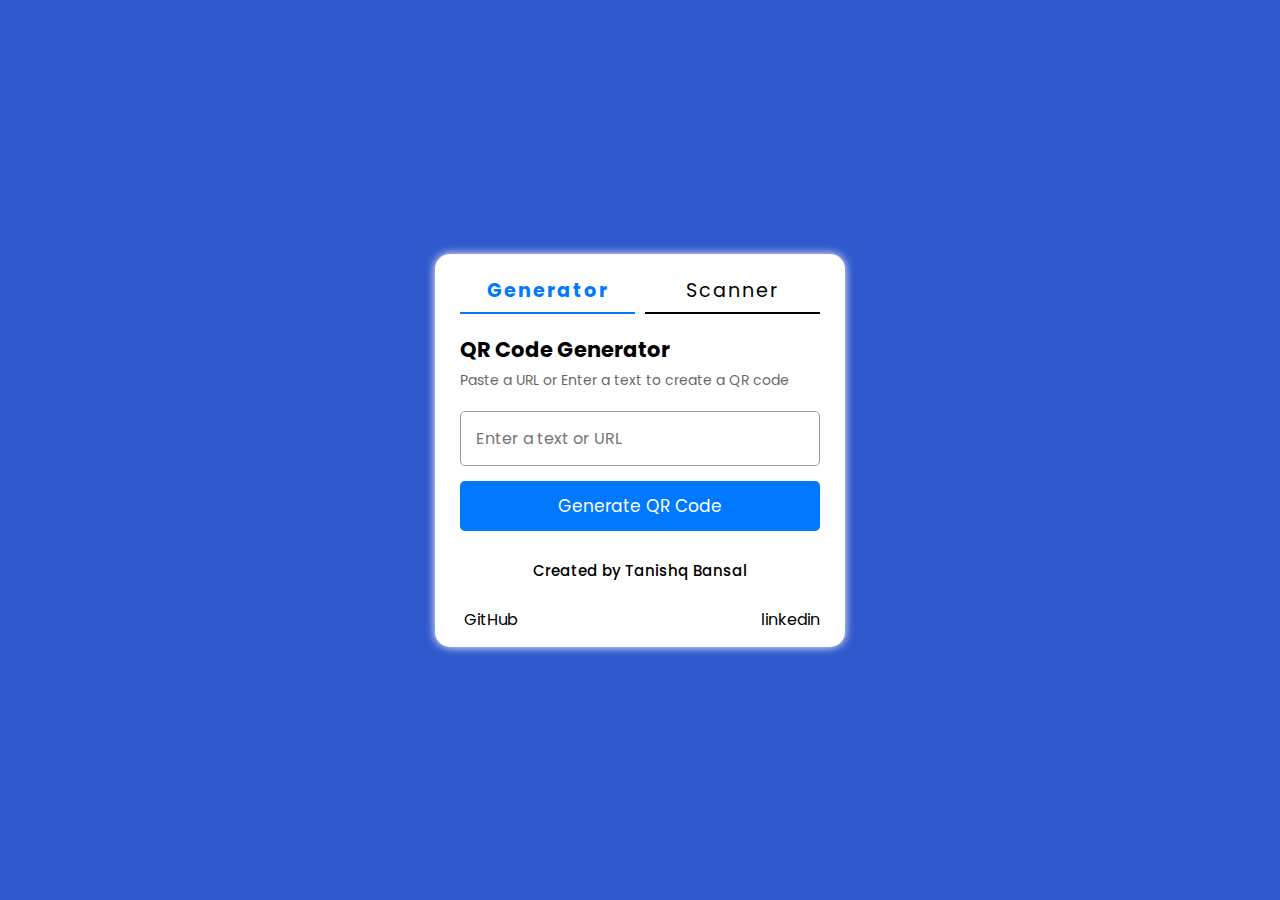
<file: qr-code-generator-main/index.html>
<!DOCTYPE html>
<html lang="en">

<head>
    <meta charset="UTF-8">
    <meta name="viewport" content="width=device-width, initial-scale=1.0">
    <title>QR Code || Tanishq Bansal</title>
    <link rel="shortcut icon" href="./images/favicon.png" type="image/x-icon">
    <link rel="stylesheet" href="css/style.css">
    <link rel="stylesheet" href="css/generator.css">
    <link rel="stylesheet" href="css/scanner.css">
    <link rel="stylesheet" href="https://cdnjs.cloudflare.com/ajax/libs/font-awesome/6.4.0/css/all.min.css"
        integrity="sha512-iecdLmaskl7CVkqkXNQ/ZH/XLlvWZOJyj7Yy7tcenmpD1ypASozpmT/E0iPtmFIB46ZmdtAc9eNBvH0H/ZpiBw=="
        crossorigin="anonymous" referrerpolicy="no-referrer" />
</head>

<body>
    <div class="container">
        <nav>
            <button class="nav-gene active">Generator</button>
            <button class="nav-scan">Scanner</button>

        </nav>
        <div class="generator">
            <h1>QR Code Generator</h1>
            <p>Paste a URL or Enter a text to create a QR code</p>

            <div class="generator-form">
                <input type="text" placeholder="Enter a text or URL">
                <button>Generate QR Code</button>
            </div>

            <div class="generator-img">
                <img src="./images/qr-code.png" alt="qr-code">
            </div>

            <div class="generator-btn ">
                <button class="btn-link">Download <i class="fa-solid fa-download"></i></button>
            </div>

        </div>

        <div class="scanner" style="display: none;">
            <h1>
                QR Code Scanner or Reader<i class="fa-solid fa-camera"></i><i class="fa-solid fa-circle-stop"></i>
            </h1>

            <form class="scanner-form">
                <input type="file" accept="image/*" hidden>
                <img src="images/qr-code.png" alt="">

                <div class="content">
                    <i class="fa-solid fa-cloud-arrow-up"></i>
                    <p>Uplaod QR Code to scan</p>
                </div>
            </form>

            <div class="scanner-details">
                <textarea disabled>Under Development</textarea>
                <div class="btn">
                    <button class="close">Close</button>
                    <button class="copy">Copy</button>
                </div>
            </div>


        </div>
        <footer>
            <h4>Created by Tanishq Bansal</h4>
            <div class="icon2">
                <a href="https://github.com/Tanishq1627" target="_blank">
                    <p><i class="fa-brands fa-github fa-2xl"></i> &nbsp;GitHub</p>
                </a>
                <a href="https://www.linkedin.com/in/tanishq-bansal-8b91b8287/" target="_blank">
                    <p><i class="fa-brands fa-linkedin fa-2xl"></i>&nbsp; linkedin</p>
                </a>
            </div>
        </footer>
    </div>
    <script src="js/main.js"></script>
    <script src="js/generator.js"></script>
</body>

</html>
</file>
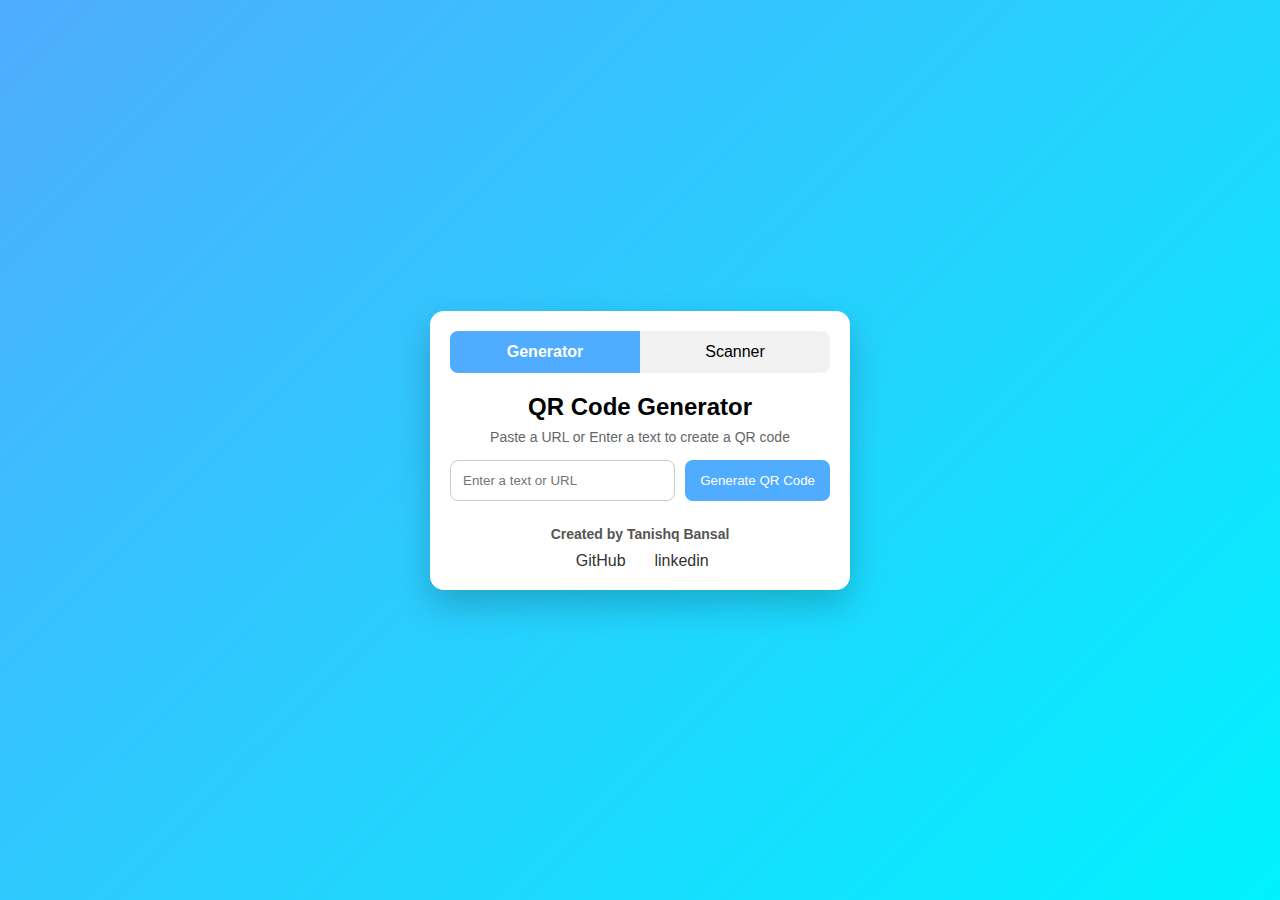
<file: qr-code-generator/index.html>
<!DOCTYPE html>
<html lang="en">

<head>
    <meta charset="UTF-8">
    <meta name="viewport" content="width=device-width, initial-scale=1.0">
    <title>QR Code || Tanishq Bansal</title>
    <link rel="shortcut icon" href="./images/favicon.png" type="image/x-icon">
    <link rel="stylesheet" href="style.css">
    <link rel="stylesheet" href="generator.css">
    <link rel="stylesheet" href="scanner.css">
    <link rel="stylesheet" href="https://cdnjs.cloudflare.com/ajax/libs/font-awesome/6.4.0/css/all.min.css"
        integrity="sha512-iecdLmaskl7CVkqkXNQ/ZH/XLlvWZOJyj7Yy7tcenmpD1ypASozpmT/E0iPtmFIB46ZmdtAc9eNBvH0H/ZpiBw=="
        crossorigin="anonymous" referrerpolicy="no-referrer" />
</head>

<body>
    <div class="container">
        <nav>
            <button class="nav-gene active">Generator</button>
            <button class="nav-scan">Scanner</button>

        </nav>
        <div class="generator">
            <h1>QR Code Generator</h1>
            <p>Paste a URL or Enter a text to create a QR code</p>

            <div class="generator-form">
                <input type="text" placeholder="Enter a text or URL">
                <button>Generate QR Code</button>
            </div>

            <div class="generator-img">
                <img src="./images/qr-code.png" alt="qr-code">
            </div>

            <div class="generator-btn ">
                <button class="btn-link">Download <i class="fa-solid fa-download"></i></button>
            </div>

        </div>

        <div class="scanner" style="display: none;">
            <h1>
                QR Code Scanner or Reader<i class="fa-solid fa-camera"></i><i class="fa-solid fa-circle-stop"></i>
            </h1>

            <form class="scanner-form">
                <input type="file" accept="image/*" hidden>
                <img src="images/qr-code.png" alt="">

                <div class="content">
                    <i class="fa-solid fa-cloud-arrow-up"></i>
                    <p>Uplaod QR Code to scan</p>
                </div>
            </form>

            <div class="scanner-details">
                <textarea disabled>Under Development</textarea>
                <div class="btn">
                    <button class="close">Close</button>
                    <button class="copy">Copy</button>
                </div>
            </div>


        </div>
        <footer>
            <h4>Created by Tanishq Bansal</h4>
            <div class="icon2">
                <a href="https://github.com/Tanishq1627" target="_blank">
                    <p><i class="fa-brands fa-github fa-2xl"></i> &nbsp;GitHub</p>
                </a>
                <a href="https://www.linkedin.com/in/tanishq-bansal-8b91b8287/" target="_blank">
                    <p><i class="fa-brands fa-linkedin fa-2xl"></i>&nbsp; linkedin</p>
                </a>
            </div>
        </footer>
    </div>
    <script src="js/main.js"></script>
    <script src="js/generator.js"></script>
</body>

</html>
</file>
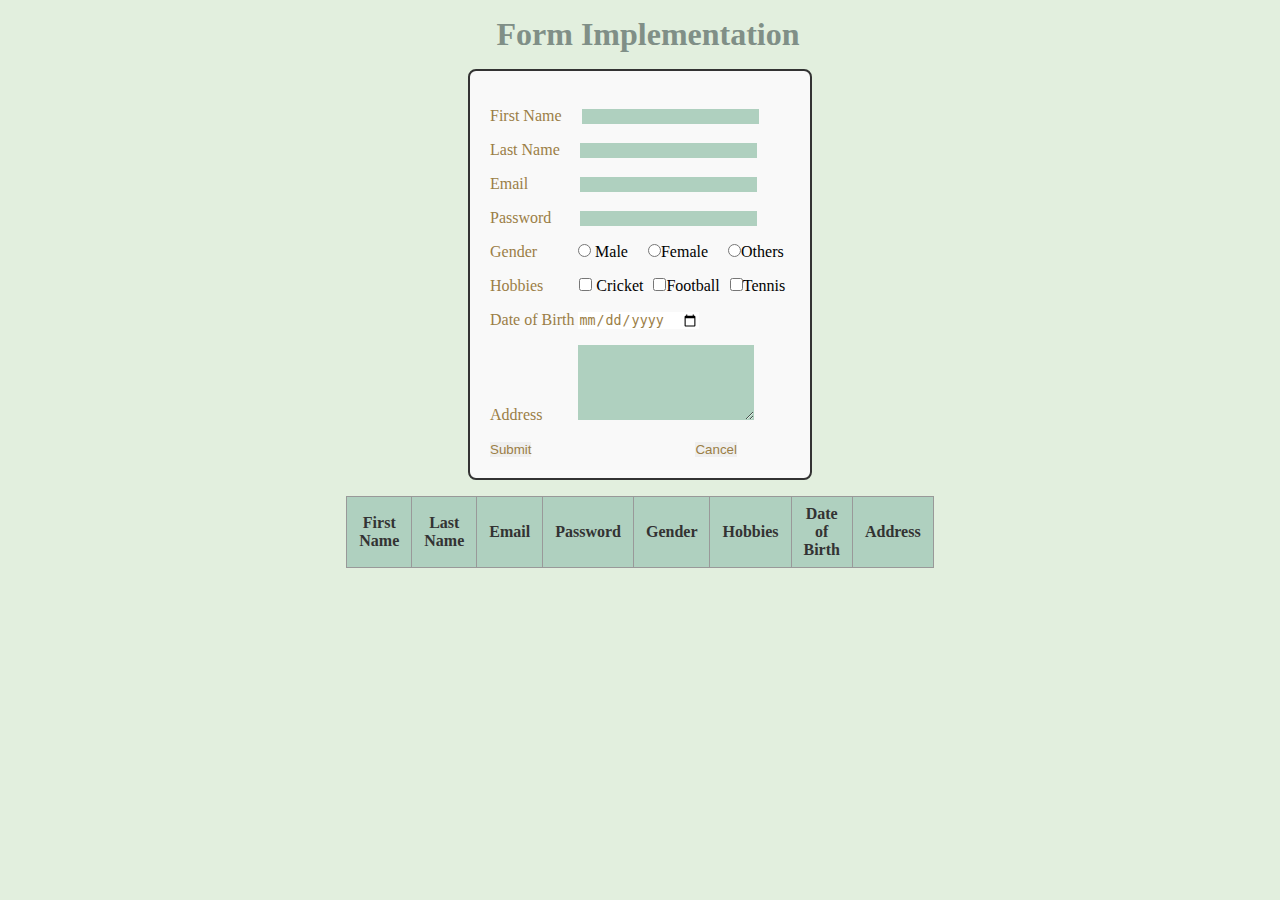
<file: front.html>
<html lang="en">

<head>
    <meta charset="UTF-8">
    <meta name="viewport" content="width=device-width, initial-scale=1.0">
    <title>Form</title>
    <link rel="stylesheet" href="style.css">
</head>

<body class="full">
    <div class="container">
        <h1>Form Implementation</h1>
        <form id="myForm">
            <div class="first">
                <label class="ct" for="name">First Name</label>
                <input class="mp1 bor ic" type="text" id="fname" name="fname">
                <span class="error" id="firstNameError"></span>
            </div>
            <div class="m1">
                <label class="ct" for="lname">Last Name</label>
                <input class="mp1 bor ic" type="text" id="lname" name="lname">
            </div>
            <div class="m1">
                <label class="ct" for="email">Email</label>
                <input class="m3 bor ic" type="email" id="email" name="email">
            </div>
            <div class="m1">
                <label class="ct" for="password">Password</label>
                <input class="mp2 bor ic" type="password" id="password" name="password">
            </div>
            <div class="m1">
                <label class="ct" for="gender">Gender</label>
                <input class="mr" type="radio" value="male" name="gender" /> Male
                <input class="mp1" type="radio" value="female" name="gender" />Female
                <input class="mp1" type="radio" value="others" name="gender" />Others
            </div>
            <div class="m1">
                <label class="ct" for="hobbies">Hobbies</label>
                <input class="mr1 ct" type="checkbox" value="cricket" name="hobbies" /> Cricket
                <input class="mh" type="checkbox" value="football" name="hobbies" />Football
                <input class="mh" type="checkbox" value="tennis" name="hobbies" />Tennis
            </div>
            <div class="m1">
                <label class="ct" for="dob">Date of Birth</label>
                <input class="bor ct" type="date" id="dob" name="dob">
            </div>
            <div class="m1">
                <label class="ct" for="address">Address</label>
                <textarea class="ml1 bor ic" rows="5" cols="20" id="address" name="address"></textarea>
            </div>
            <button class="mb ct bor" type="submit" id="sub">Submit</button>
            <button class="ct bor" type="reset">Cancel</button>
        </form>
        <div>
            <table>
                <thead>
                    <tr>
                        <th class="mr">First Name</th>
                        <th class="mr">Last Name</th>
                        <th class="mr">Email</th>
                        <th class="mr">Password</th>
                        <th class="mr">Gender</th>
                        <th class="mr">Hobbies</th>
                        <th class="mr">Date of Birth</th>
                        <th class="mr">Address</th>
                    </tr>
                </thead>
                <tbody id="table-body">

                </tbody>
            </table>
        </div>
    </div>
    <script src="script.js"></script>
</body>

</html>
</file>
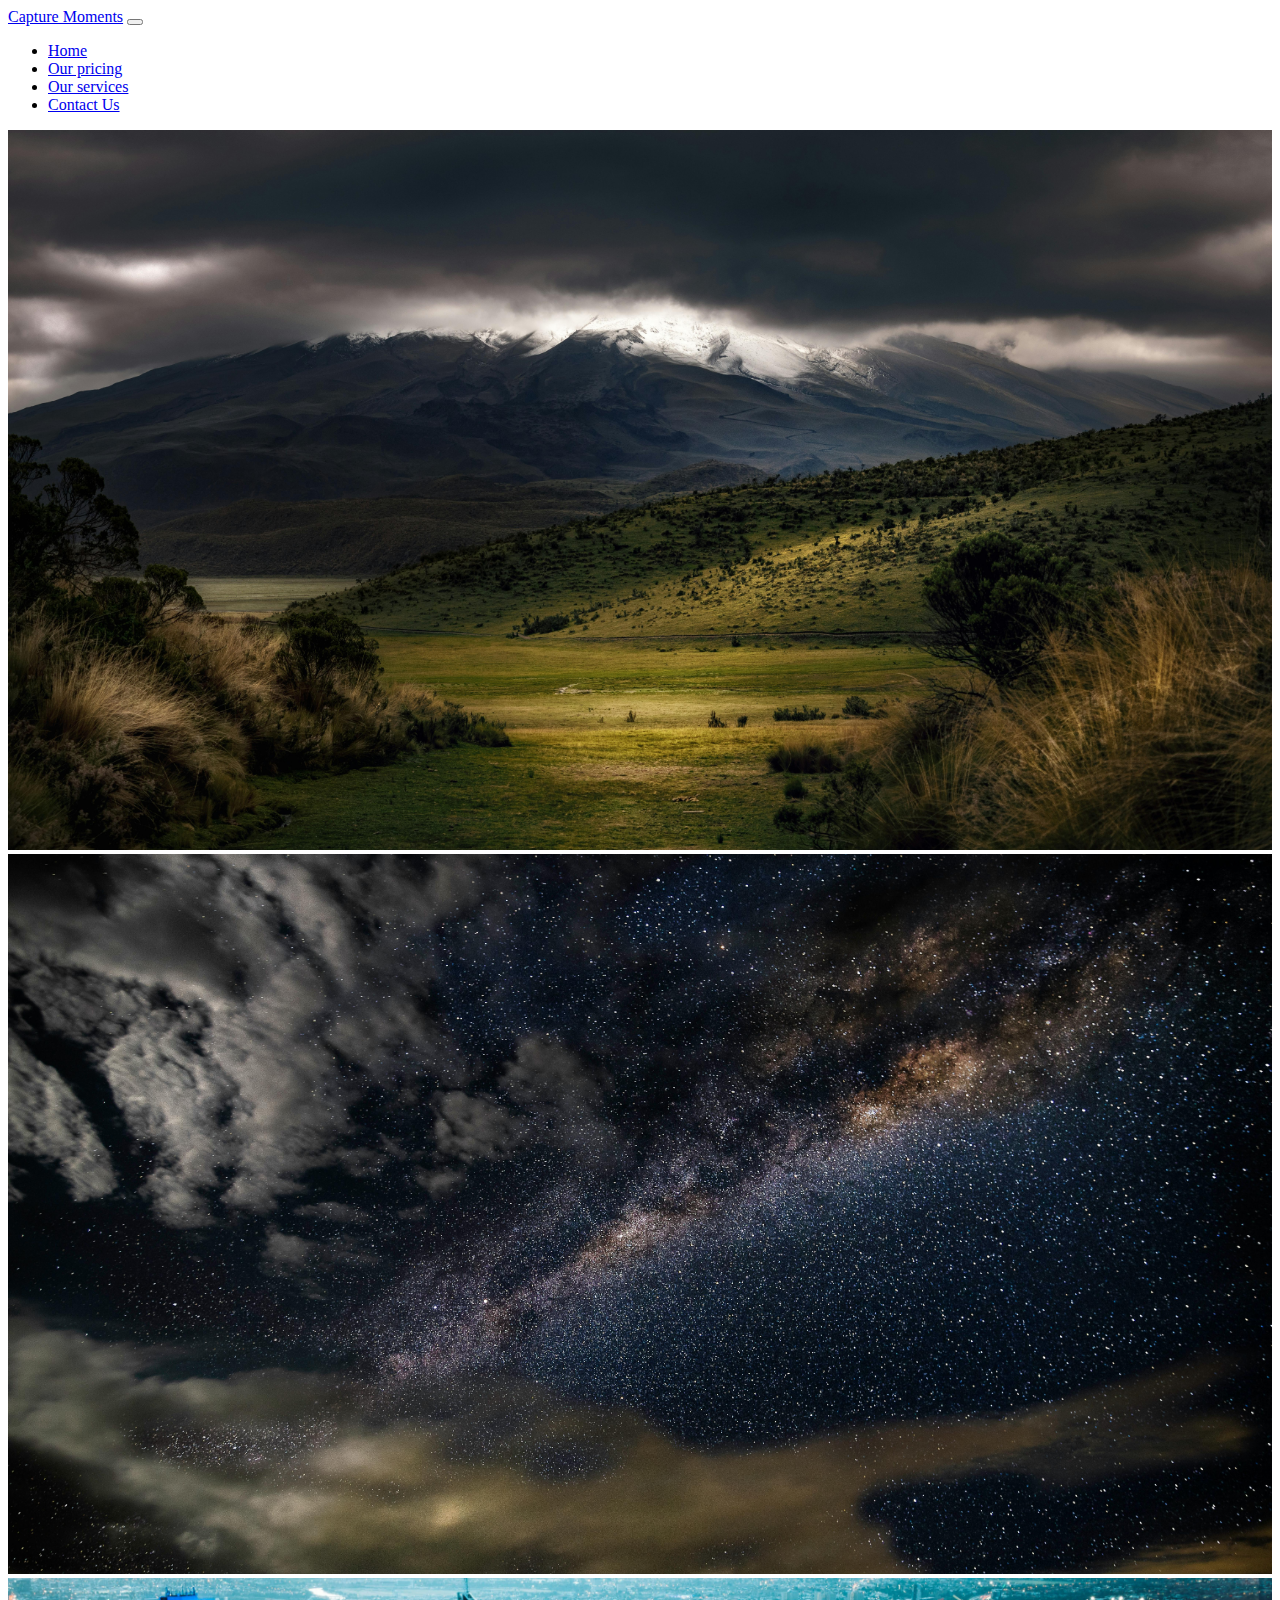
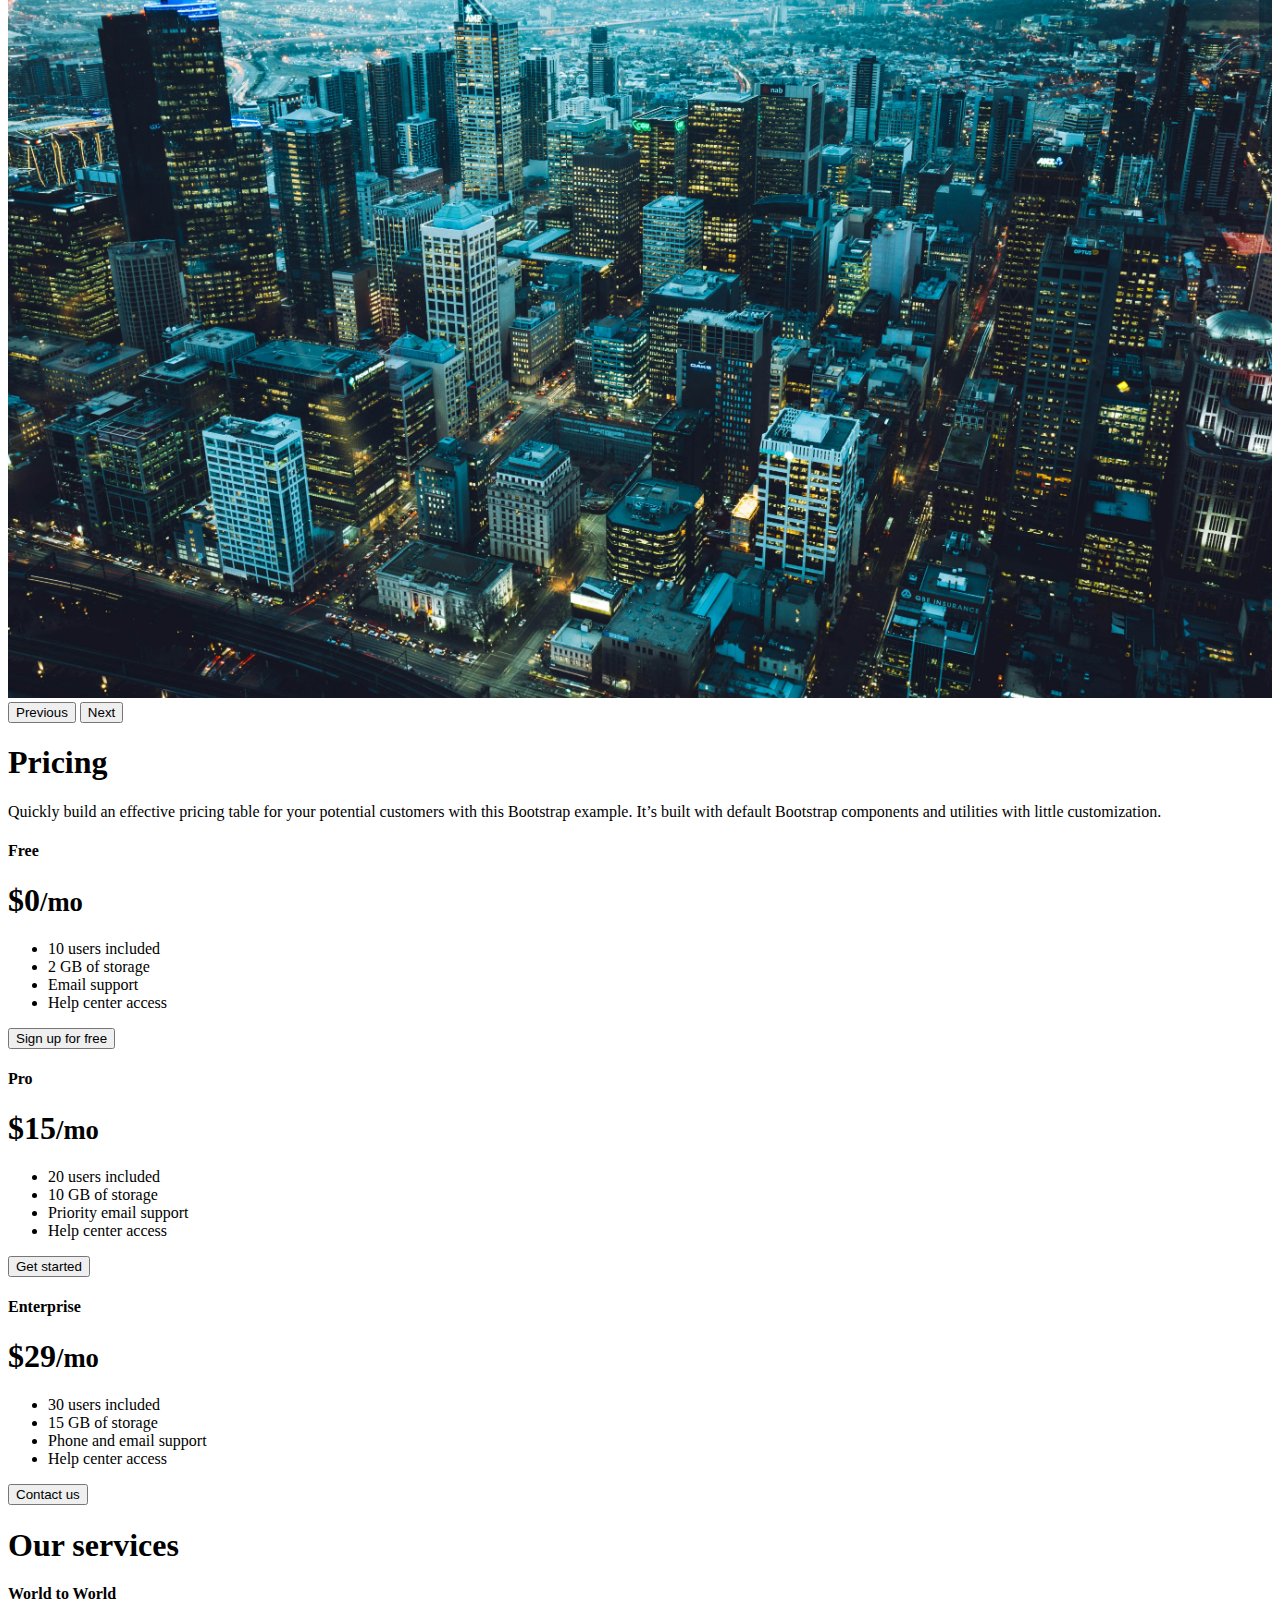
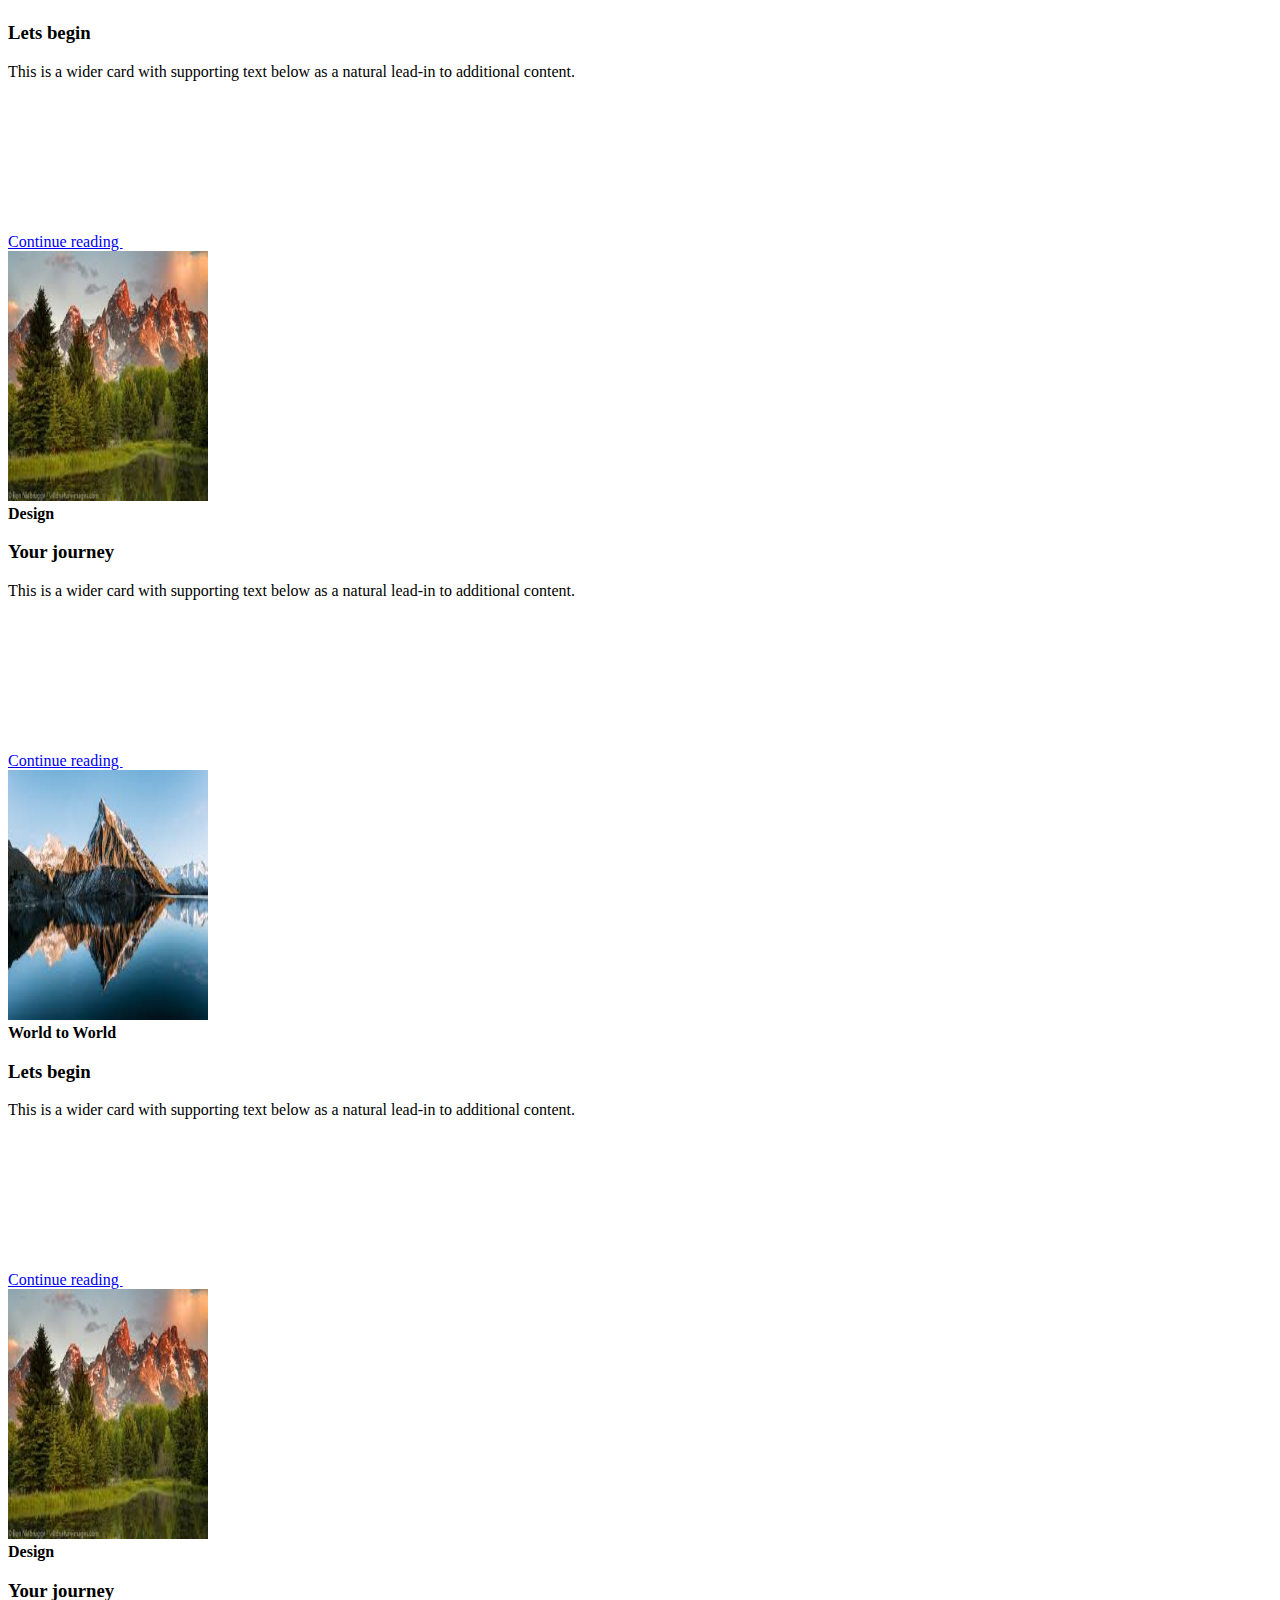
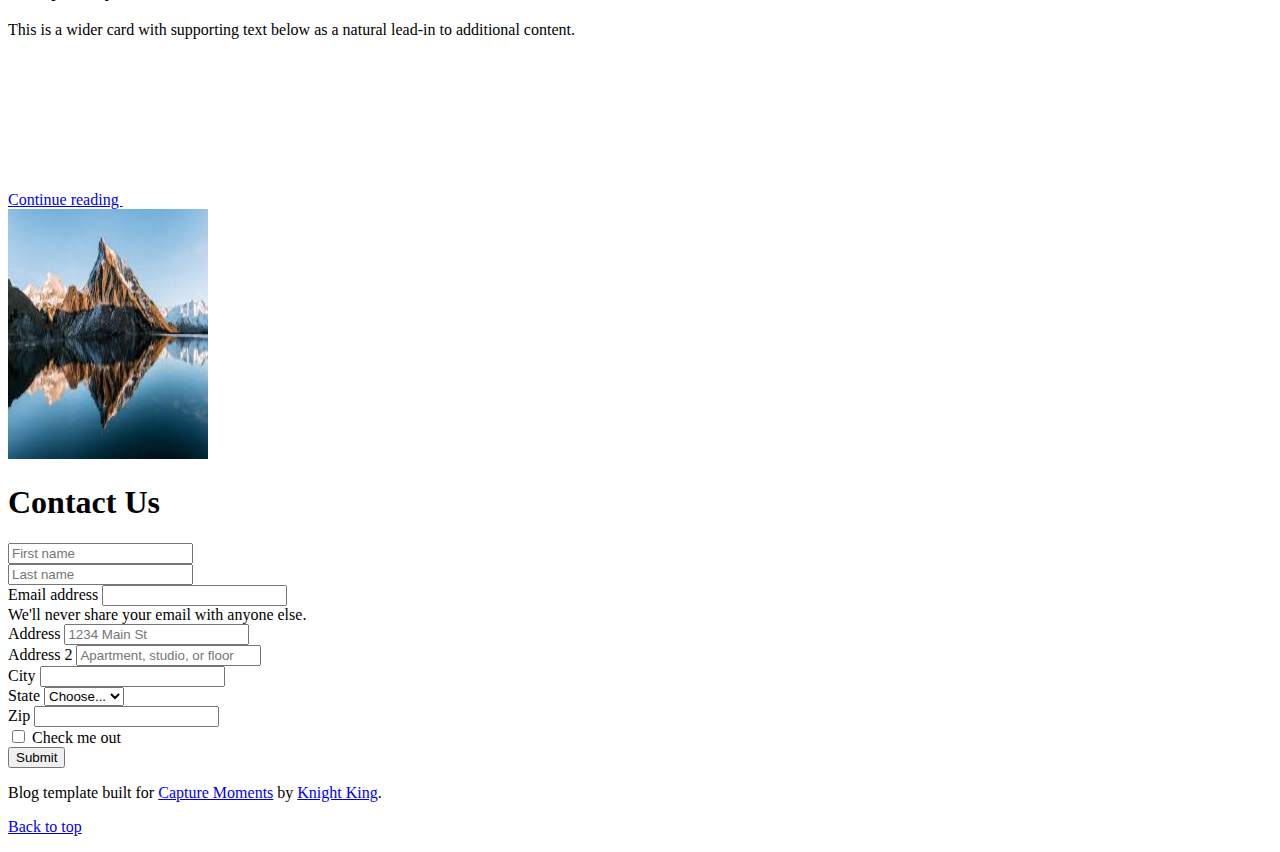
<file: bootstrap/newsite.html>
<!doctype html>
<html lang="en">

<head>
    <meta charset="utf-8">
    <meta name="viewport" content="width=device-width, initial-scale=1">
    <title>Bootstrap demo</title>
    <link href="https://cdn.jsdelivr.net/npm/bootstrap@5.3.8/dist/css/bootstrap.min.css" rel="stylesheet"
        integrity="sha384-sRIl4kxILFvY47J16cr9ZwB07vP4J8+LH7qKQnuqkuIAvNWLzeN8tE5YBujZqJLB" crossorigin="anonymous">
    <link href="style.css" rel="stylesheet">
</head>

<body class="bg-black">
    <nav class="navbar navbar-expand-lg bg-body-tertiary" data-bs-theme="dark">
        <div class="container-fluid">
            <a class="navbar-brand" href="#">Capture Moments</a>
            <button class="navbar-toggler" type="button" data-bs-toggle="collapse" data-bs-target="#navbarScroll"
                aria-controls="navbarScroll" aria-expanded="false" aria-label="Toggle navigation">
                <span class="navbar-toggler-icon"></span>
            </button>
            <div class="collapse navbar-collapse" id="navbarScroll">
                <ul class="navbar-nav ms-auto my-2 my-lg-0 navbar-nav-scroll" style="--bs-scroll-height: 100px;">
                    <li class="nav-item">
                        <a class="nav-link active" aria-current="page" href="#">Home</a>
                    </li>
                    <li class="nav-item">
                        <a class="nav-link active" aria-current="page" href="#Our pricing">Our pricing</a>
                    </li>
                    <li class="nav-item">
                        <a class="nav-link active" aria-current="page" href="#Our services">Our services</a>
                    </li>
                    <li class="nav-item">
                        <a class="nav-link active" aria-current="page" href="#form">Contact Us</a>
                    </li>
            </div>
        </div>
    </nav>

    <div id="carouselExampleFade" class="carousel slide carousel-fade">
        <div class="carousel-inner">
            <div class="carousel-item active">
                <img src="photo7.jpg" class="d-block w-100" alt="...">
            </div>
            <div class="carousel-item">
                <img src="photo5.jpg" class="d-block w-100" alt="...">
            </div>
            <div class="carousel-item">
                <img src="photo6.jpg" class="d-block w-100" alt="...">
            </div>
        </div>
        <button class="carousel-control-prev" type="button" data-bs-target="#carouselExampleFade" data-bs-slide="prev">
            <span class="carousel-control-prev-icon" aria-hidden="true"></span>
            <span class="visually-hidden">Previous</span>
        </button>
        <button class="carousel-control-next" type="button" data-bs-target="#carouselExampleFade" data-bs-slide="next">
            <span class="carousel-control-next-icon" aria-hidden="true"></span>
            <span class="visually-hidden">Next</span>
        </button>

        <section id="Our pricing">
            <div class="container border border-secondary mt-5">
                <div class="pricing-header p-3 pb-md-4 mx-auto text-center">
                    <h1 class="display-4 fw-normal text-light">Pricing</h1>
                    <p class="fs-5 text-light">Quickly build an effective pricing table for your potential customers
                        with this Bootstrap example. It’s built with default Bootstrap components and utilities with
                        little customization.</p>
                    <div class="row row-cols-1 row-cols-md-3 mb-3 text-center">
                        <div class="col">
                            <div class="card mb-4 rounded-3 shadow-sm">
                                <div class="card-header py-3">
                                    <h4 class="my-0 fw-normal">Free</h4>
                                </div>
                                <div class="card-body">
                                    <h1 class="card-title pricing-card-title">$0<small
                                            class="text-body-secondary fw-light">/mo</small></h1>
                                    <ul class="list-unstyled mt-3 mb-4">
                                        <li>10 users included</li>
                                        <li>2 GB of storage</li>
                                        <li>Email support</li>
                                        <li>Help center access</li>
                                    </ul> <button type="button" class="w-100 btn btn-lg btn-outline-primary">Sign up for
                                        free</button>
                                </div>
                            </div>
                        </div>
                        <div class="col">
                            <div class="card mb-4 rounded-3 shadow-sm">
                                <div class="card-header py-3">
                                    <h4 class="my-0 fw-normal">Pro</h4>
                                </div>
                                <div class="card-body">
                                    <h1 class="card-title pricing-card-title">$15<small
                                            class="text-body-secondary fw-light">/mo</small></h1>
                                    <ul class="list-unstyled mt-3 mb-4">
                                        <li>20 users included</li>
                                        <li>10 GB of storage</li>
                                        <li>Priority email support</li>
                                        <li>Help center access</li>
                                    </ul> <button type="button" class="w-100 btn btn-lg btn-primary">Get
                                        started</button>
                                </div>
                            </div>
                        </div>
                        <div class="col">
                            <div class="card mb-4 rounded-3 shadow-sm border-primary">
                                <div class="card-header py-3 text-bg-primary border-primary">
                                    <h4 class="my-0 fw-normal">Enterprise</h4>
                                </div>
                                <div class="card-body">
                                    <h1 class="card-title pricing-card-title">$29<small
                                            class="text-body-secondary fw-light">/mo</small></h1>
                                    <ul class="list-unstyled mt-3 mb-4">
                                        <li>30 users included</li>
                                        <li>15 GB of storage</li>
                                        <li>Phone and email support</li>
                                        <li>Help center access</li>
                                    </ul> <button type="button" class="w-100 btn btn-lg btn-primary">Contact us</button>
                                </div>
                            </div>
                        </div>
                    </div>
                </div>
            </div>
        </section>

        <section id="Our services">
            <h1 class="text-light text-center mt-4">Our services</h1>

            <div class="container mt-4">
                <div class="row mb-2">
                    <div class="col-md-6">
                        <div
                            class="row g-0 border rounded overflow-hidden flex-md-row mb-4 shadow-sm h-md-250 position-relative">
                            <div class="col p-4 d-flex flex-column position-static"> <strong
                                    class="d-inline-block mb-2 text-warning">World to World</strong>
                                <h3 class="mb-0 text-light">Lets begin</h3>
                                <p class="card-text mb-auto text-light">This is a wider card with supporting text below
                                    as a
                                    natural
                                    lead-in to additional content.</p> <a href="#"
                                    class="icon-link gap-1 icon-link-hover stretched-link">
                                    Continue reading
                                    <svg class="bi" aria-hidden="true">
                                        <use xlink:href="#chevron-right"></use>
                                    </svg> </a>
                            </div>
                            <div class="col-auto d-none d-lg-block">
                                <img src="download (1).jpeg" alt="" class="bd-placeholder-img " height="250"
                                    width="200">
                            </div>
                        </div>
                    </div>
                    <div class="col-md-6">
                        <div
                            class="row g-0 border rounded overflow-hidden flex-md-row mb-4 shadow-sm h-md-250 position-relative">
                            <div class="col p-4 d-flex flex-column position-static"> <strong
                                    class="d-inline-block mb-2 text-warning">Design</strong>
                                <h3 class="mb-0 text-light">Your journey</h3>
                                <p class="mb-auto text-light">This is a wider card with supporting text below as a
                                    natural lead-in
                                    to additional content.</p> <a href="#"
                                    class="icon-link gap-1 icon-link-hover stretched-link">
                                    Continue reading
                                    <svg class="bi" aria-hidden="true">
                                        <use xlink:href="#chevron-right"></use>
                                    </svg> </a>
                            </div>
                            <div class="col-auto d-none d-lg-block">
                                <img src="download (2).jpeg" alt="" class="bd-placeholder-img " height="250"
                                    width="200">
                            </div>
                        </div>
                    </div>
                </div>
                <div class="row mb-2">
                    <div class="col-md-6">
                        <div
                            class="row g-0 border rounded overflow-hidden flex-md-row mb-4 shadow-sm h-md-250 position-relative">
                            <div class="col p-4 d-flex flex-column position-static"> <strong
                                    class="d-inline-block mb-2 text-warning">World to World</strong>
                                <h3 class="mb-0 text-light">Lets begin</h3>
                                <p class="card-text mb-auto text-light">This is a wider card with supporting text below
                                    as a
                                    natural
                                    lead-in to additional content.</p> <a href="#"
                                    class="icon-link gap-1 icon-link-hover stretched-link">
                                    Continue reading
                                    <svg class="bi" aria-hidden="true">
                                        <use xlink:href="#chevron-right"></use>
                                    </svg> </a>
                            </div>
                            <div class="col-auto d-none d-lg-block">
                                <img src="download (1).jpeg" alt="" class="bd-placeholder-img " height="250"
                                    width="200">
                            </div>
                        </div>
                    </div>
                    <div class="col-md-6">
                        <div
                            class="row g-0 border rounded overflow-hidden flex-md-row mb-4 shadow-sm h-md-250 position-relative">
                            <div class="col p-4 d-flex flex-column position-static"> <strong
                                    class="d-inline-block mb-2 text-warning">Design</strong>
                                <h3 class="mb-0 text-light">Your journey</h3>
                                <p class="mb-auto text-light">This is a wider card with supporting text below as a
                                    natural lead-in
                                    to additional content.</p> <a href="#"
                                    class="icon-link gap-1 icon-link-hover stretched-link">
                                    Continue reading
                                    <svg class="bi" aria-hidden="true">
                                        <use xlink:href="#chevron-right"></use>
                                    </svg> </a>
                            </div>
                            <div class="col-auto d-none d-lg-block">
                                <img src="download (2).jpeg" alt="" class="bd-placeholder-img " height="250"
                                    width="200">
                            </div>
                        </div>
                    </div>
                </div>
        </section>

        <section id="form">
            <div class="container border border-secondary">
                <h1 class="text-light text-center mt-4">Contact Us</h1>
                <form class="p-5">
                    <div class="row">
                        <div class="col">
                            <input type="text" class="form-control" placeholder="First name" aria-label="First name">
                        </div>
                        <div class="col">
                            <input type="text" class="form-control" placeholder="Last name" aria-label="Last name">
                        </div>
                    </div>
                    <div class="mb-3 mt-3">
                        <label for="exampleInputEmail1" class="form-label text-light">Email address</label>
                        <input type="email" class="form-control" id="exampleInputEmail1" aria-describedby="emailHelp">
                        <div id="emailHelp" class="form-text text-light">We'll never share your email with anyone else.
                        </div>
                    </div>
                    <div class="col-12">
                        <label for="inputAddress" class="form-label text-light">Address</label>
                        <input type="text" class="form-control" id="inputAddress" placeholder="1234 Main St">
                    </div>
                    <div class="col-12">
                        <label for="inputAddress2" class="form-label text-light">Address 2</label>
                        <input type="text" class="form-control" id="inputAddress2"
                            placeholder="Apartment, studio, or floor">
                    </div>
                    <div class="col-md-6">
                        <label for="inputCity" class="form-label text-light">City</label>
                        <input type="text" class="form-control" id="inputCity">
                    </div>
                    <div class="col-md-4">
                        <label for="inputState" class="form-label text-light">State</label>
                        <select id="inputState" class="form-select">
                            <option selected>Choose...</option>
                            <option>...</option>
                        </select>
                    </div>
                    <div class="col-md-2">
                        <label for="inputZip" class="form-label text-light">Zip</label>
                        <input type="text" class="form-control" id="inputZip">
                    </div>
                    <div class="mb-3 form-check">
                        <input type="checkbox" class="form-check-input" id="exampleCheck1">
                        <label class="form-check-label  text-light" for="exampleCheck1">Check me out</label>
                    </div>
                    <button type="submit" class="btn btn-primary">Submit</button>
                </form>
            </div>
    </div>
    </section>

    <footer class="py-5 text-center text-body-secondary bg-dark mt-5">
        <p class="text-white">Blog template built for <a href="https://getbootstrap.com/">Capture Moments</a> by <a
                href="https://x.com/mdo">Knight King</a>.</p>
        <p class="mb-0"> <a href="#">Back to top</a> </p>
    </footer>
    <script src="https://cdn.jsdelivr.net/npm/bootstrap@5.3.8/dist/js/bootstrap.bundle.min.js"
        integrity="sha384-FKyoEForCGlyvwx9Hj09JcYn3nv7wiPVlz7YYwJrWVcXK/BmnVDxM+D2scQbITxI"
        crossorigin="anonymous"></script>
</body>

</html>
</file>
<file: qr-code-generator-main/css/style.css>
@import url('https://fonts.googleapis.com/css2?family=Poppins:ital,wght@0,100;0,200;0,300;0,400;0,500;0,600;0,700;0,800;0,900;1,100;1,200;1,300;1,400;1,500;1,600;1,700;1,800;1,900&display=swap');

* {
    margin: 0;
    padding: 0;
    box-sizing: border-box;
    font-family: 'Poppins', sans-serif;
}

body {
    width: 100%;
    min-height: 100vh;
    display: flex;
    align-items: center;
    justify-content: center;
    background-color: #2F58CD; 
}
.icon2 {
    display: flex;
    justify-content: space-between;
    margin-top: 25px;
}

.icon2 a {
    text-decoration: none;
    color: inherit;

}

.icon2 p {
    padding: 0 ;
}
.container {
    width: 100%;
    max-width: 410px;
    background-color: #ffff;
    padding: 15px 25px;
    border-radius: 15px;
    overflow: hidden;
    box-shadow: 0 0 10px #ffff;
}

footer h4 {
    font-size: 15px;
    justify-content: center;
    align-items: center;
    font-weight: 500;
    display: flex;  
    margin-top: 10px;
}

button {
    border: none;
    outline: none;
    background: none;
    cursor: pointer;
}

/* Nav */

nav {
    display: flex;
    justify-content: space-between;
    align-items: center;
    margin-bottom: 20px;
}

nav button {
    width: calc(100% /2 - 5px);
    font-size: 1.2rem;
    text-align: center;
    height: 45px;
    letter-spacing: 2px;
    border-bottom: 2px  solid;
}

nav button.active {
    border-bottom: 2px  solid #0079FF;
    color: #0079FF;
    font-weight: 700;
}
</file>
<file: qr-code-generator-main/css/generator.css>
.generator {
    overflow: hidden;
    height: 215px;
    transition: height 0.2s;
}

.generator.active {
    height: 545px;
}
.generator h1 {
    font-size: 21px;
}

.generator p {
    color: #696868;
    font-size: 14px;
    margin-top: 5px;
}

.generator-form {
    margin: 20px 0;
}

.generator-form input {
    width: 100%;
    height: 55px;
    border: none;
    border-radius: 5px;
    outline: none;
    border: 1px solid #999;
    font-size: 16px;
    padding: 0 15px;
}

.generator-form button {
    width: 100%;
    background: #0079FF;
    border-radius: 5px;
    height: 50px;
    color: #fff;
    margin-top: 15px;
    font-size: 17px;
}

.generator-img {
    display: flex;
    justify-content: center;
    align-items: center;
    border: 2px dashed #696868;
    padding: 35px;
    pointer-events: none;
}

.generator-img img {
    height: 200px;
    width: 200px;
}

.generator-btn {
    text-align: center;
    margin-top: 10px;
}

.generator-btn .btn-link {
    background: transparent;
    color: #000;
    text-transform: uppercase;
    letter-spacing: 3px;
    font-weight: 500;
    font-size: 0.8rem;
    padding: 10px 10px 10px 0;
    transition: 0.4s ;
}

.generator-btn .btn-link:hover {
    padding: 10px;
    background-color: #0079FF;
    color: #fff;
    border-radius: 5px;
}
</file>
<file: qr-code-generator-main/css/scanner.css>
.scanner {
    overflow: hidden;
}

.scanner h1 {
    font-size: 21px;
    margin-bottom: 15px;
}

.scanner h1 i {
    font-size: x-large;
    margin-left: 5px;
    cursor: pointer;
}

.scanner h1 .fa-camera {
    color: #0079FF;
}

.scanner h1 .fa-circle-stop {
    color: crimson;
    display: none;
}

.scanner-form {
    height: 225px;
    display: flex;
    align-items: center;
    justify-content: center;
    text-align: center;
    border-radius: 5px;
    border: 2px dashed #555;
    cursor: pointer;
}

.scanner-form img {
    max-width: 188px;
    display: none;
}

.scanner-form video {
    width: 100%;
    height: 100%;
    display: none;
}

.scanner-form .content {
    color: #0079FF;
}

.scanner-form .content i {
    font-size: 4rem;
}

.scanner-form .content p {
    font-size: 1.2rem;
    margin-top: 15px;
}

.scanner-details {
    margin-top: 15px;
}

.scanner-details textarea{
    width: 100%;
    height: 150px;
    color: #555;
    padding: 10px 15px;
    outline: none;
    font-size: 16px;
    resize: none;
    border-radius: 5px;
}

.scanner-details .btn {
    display: flex;
    justify-content: space-between;
    margin-top: 20px;
}

.scanner-details .btn button {
    height: 50px;
    width: calc(100% /2  - 10px);
    background: #0079FF;
    color: #fff;
    border-radius: 5px;
    font-size: 17px;
    letter-spacing: 2px;


}
</file>
<file: qr-code-generator/style.css>
* {
    margin: 0;
    padding: 0;
    box-sizing: border-box;
    font-family: "Segoe UI", Tahoma, Geneva, Verdana, sans-serif;
}

body {
    min-height: 100vh;
    background: linear-gradient(135deg, #4facfe, #00f2fe);
    display: flex;
    align-items: center;
    justify-content: center;
}

.container {
    background: #fff;
    width: 100%;
    max-width: 420px;
    border-radius: 14px;
    padding: 20px;
    box-shadow: 0 15px 35px rgba(0, 0, 0, 0.2);
}

nav {
    display: flex;
    margin-bottom: 20px;
}

nav button {
    flex: 1;
    padding: 12px;
    border: none;
    cursor: pointer;
    font-size: 16px;
    background: #f2f2f2;
    transition: 0.3s;
}

nav button:first-child {
    border-radius: 8px 0 0 8px;
}

nav button:last-child {
    border-radius: 0 8px 8px 0;
}

nav button.active {
    background: #4facfe;
    color: #fff;
    font-weight: 600;
}

footer {
    margin-top: 25px;
    text-align: center;
}

footer h4 {
    font-size: 14px;
    margin-bottom: 10px;
    color: #555;
}

footer .icon2 {
    display: flex;
    justify-content: center;
    gap: 20px;
}

footer a {
    text-decoration: none;
    color: #333;
    transition: 0.3s;
}

footer a:hover {
    color: #4facfe;
}
</file>
<file: qr-code-generator/generator.css>
.generator {
    text-align: center;
}

.generator h1 {
    font-size: 24px;
    margin-bottom: 8px;
}

.generator p {
    font-size: 14px;
    color: #666;
    margin-bottom: 15px;
}

.generator-form {
    display: flex;
    gap: 10px;
}

.generator-form input {
    flex: 1;
    padding: 12px;
    border-radius: 8px;
    border: 1px solid #ccc;
    outline: none;
}

.generator-form button {
    padding: 12px 15px;
    border-radius: 8px;
    border: none;
    background: #4facfe;
    color: #fff;
    cursor: pointer;
    transition: 0.3s;
}

.generator-form button:hover {
    background: #3b8de0;
}

.generator-img {
    margin: 20px 0;
    display: none;
}

.generator-img img {
    width: 200px;
    height: 200px;
}

.generator-btn {
    display: none;
}

.generator-btn button {
    padding: 10px 18px;
    border-radius: 8px;
    border: none;
    background: #00c853;
    color: #fff;
    cursor: pointer;
    font-size: 15px;
    transition: 0.3s;
}

.generator-btn button:hover {
    background: #00a344;
}

.generator.active .generator-img,
.generator.active .generator-btn {
    display: block;
}
</file>
<file: qr-code-generator/scanner.css>
.scanner {
    text-align: center;
}

.scanner h1 {
    font-size: 22px;
    margin-bottom: 15px;
}

.scanner h1 i {
    margin-left: 8px;
    color: #4facfe;
}

.scanner-form {
    position: relative;
    border: 2px dashed #ccc;
    border-radius: 12px;
    padding: 25px;
    cursor: pointer;
    transition: 0.3s;
}

.scanner-form:hover {
    border-color: #4facfe;
}

.scanner-form img {
    width: 120px;
    margin-bottom: 10px;
}

.scanner-form .content {
    color: #666;
}

.scanner-form .content i {
    font-size: 30px;
    margin-bottom: 8px;
    color: #4facfe;
}

.scanner-details {
    margin-top: 15px;
    display: none;
}

.scanner-details textarea {
    width: 100%;
    height: 90px;
    padding: 10px;
    border-radius: 8px;
    resize: none;
    border: 1px solid #ccc;
    margin-bottom: 10px;
}

.scanner-details .btn {
    display: flex;
    gap: 10px;
}

.scanner-details button {
    flex: 1;
    padding: 10px;
    border-radius: 8px;
    border: none;
    cursor: pointer;
}

.scanner-details .close {
    background: #ff5252;
    color: #fff;
}

.scanner-details .copy {
    background: #4facfe;
    color: #fff;
}
</file>
<file: style.css>
* {
    margin: 0px;
    padding: 0px;
}
form {
    width: 300px;
    padding: 20px;
    border: 2px solid #333;
    border-radius: 8px;
    background: #f9f9f9;
}
.container {
    justify-items: center;
    padding-top: 1rem;
}

.full {
    background-color: #E2EFDE;
}

h1 {
    padding-bottom: 1rem;
}

.ct {
    color: #9B7E46;
}

.ic {
    background-color: #AFD0BF;
}

h1 {
    color: #808F87;
    margin-left: 1rem;
}

.first {
    color: rgb(82, 61, 61);
    margin-bottom: 1rem;
    margin-top: 1rem;
}

.m1 {
    margin-bottom: 1rem;
}

.m3 {
    margin-left: 3rem;
}

.mp1 {
    margin-left: 1rem;
}

.mp2 {
    margin-left: 25px;
}

.mr {
    margin-left: 37px;
}

.mr1 {
    margin-left: 32px;
}

.ml1 {
    margin-left: 2rem;
}

.mh {
    margin-left: 6px;
}

.mb {
    margin-right: 10rem;
}

.bor {
    border: none;
}

label {
    color: #9B7E46;
}
table {
    margin-top: 2rem;
    border-collapse: collapse;
    width: 80%;
    background: #fff;
    margin: 1rem auto;
}

th,
td {
    border: 1px solid #999;
    padding: 8px 12px;
    text-align: center;
}

th {
    background: #AFD0BF;
    color: #333;
}
</file>
<file: bootstrap/style.css>
#carouselExampleFade .carousel-item img {
  height: 80vh;
  width: 100%;
  object-fit: cover;
}
</file>
